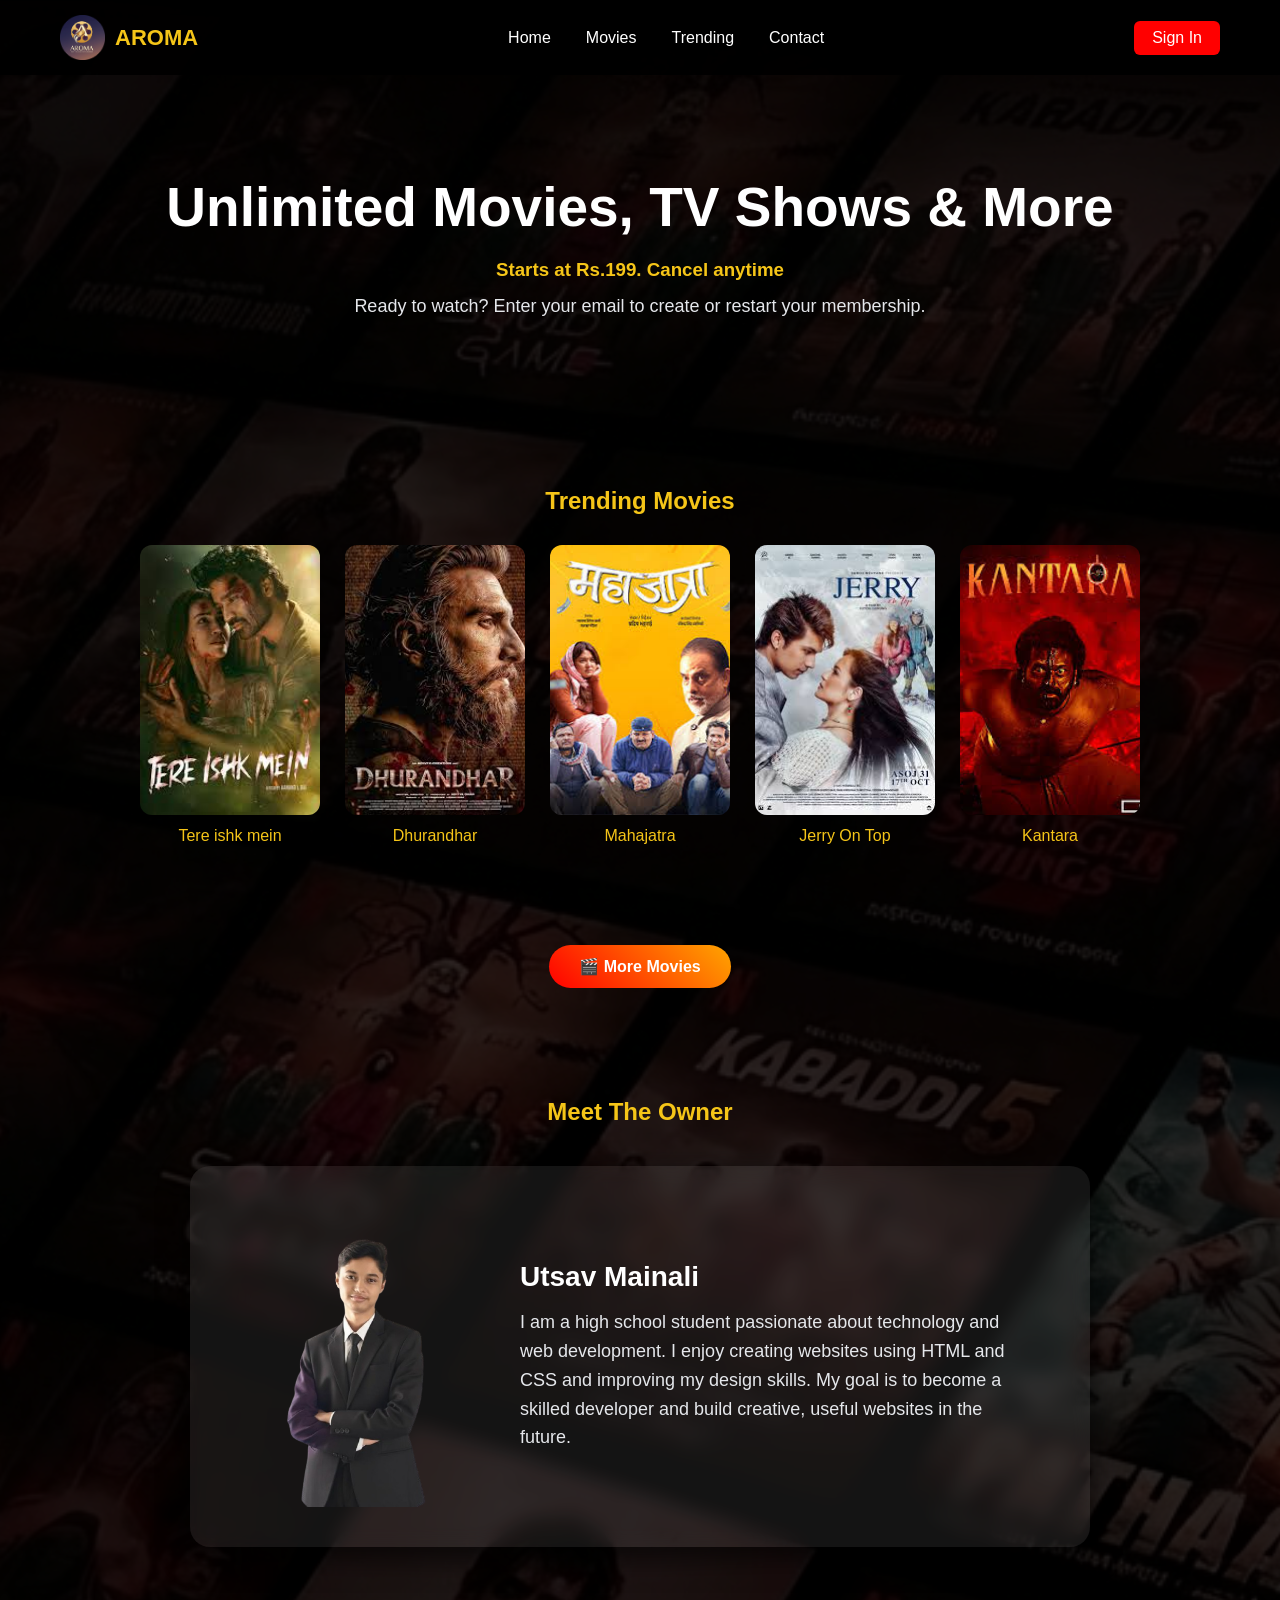
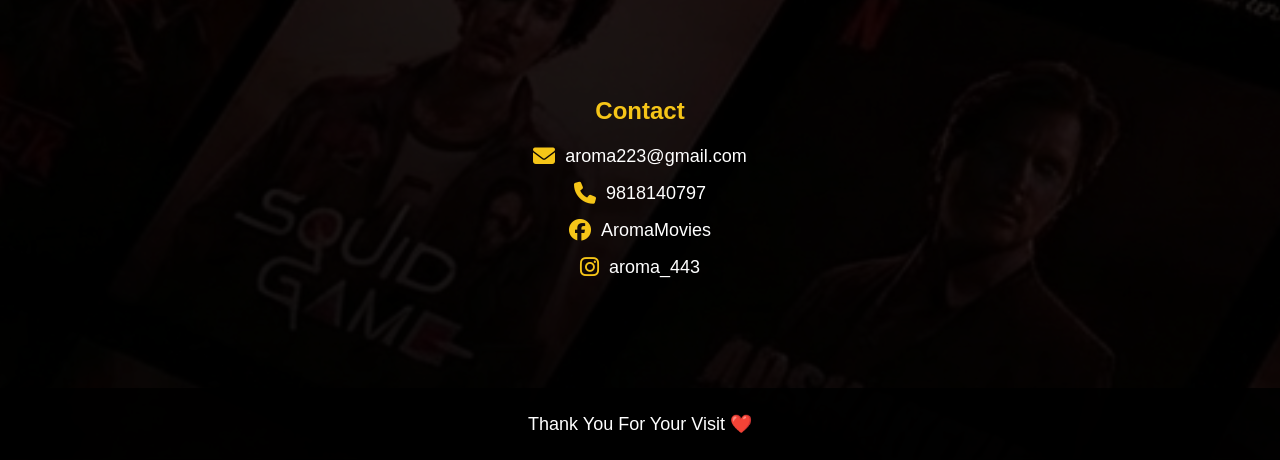
<file: index.html>
<!DOCTYPE html>
<html lang="en">
<head>
    <meta charset="UTF-8">
    <title>AROMA</title>
    <link rel="stylesheet" href="style.css">
    <!-- Font Awesome for icons -->
    <link rel="stylesheet" href="https://cdnjs.cloudflare.com/ajax/libs/font-awesome/6.4.0/css/all.min.css">
</head>

<body>

<!-- NAVBAR -->
<header>
    <div class="logo">
        <img src="logo-modified.png" width="45">
        <h2>AROMA</h2>
    </div>

    <nav>
        <ul class="nav-links">
            <li><a href="#">Home</a></li>
            <li><a href="#">Movies</a></li>
            <li><a href="#">Trending</a></li>
            <li><a href="#">Contact</a></li>
        </ul>
    </nav>

    <a href="signIN.html" class="btn">Sign In</a>
</header>

<!-- HERO -->
<section class="hero">
    <h1>Unlimited Movies, TV Shows & More</h1>
    <h3>Starts at Rs.199. Cancel anytime</h3>
    <p>Ready to watch? Enter your email to create or restart your membership.</p>
</section>

<!-- TRENDING MOVIES -->
<section class="trending">
    <h2>Trending Movies</h2>
    <div class="movie-row">
        <div class="movie-card">
            <img src="Bollyhood2.jpg" class="movie">
            <p>Tere ishk mein</p>
        </div>
        <div class="movie-card">
            <img src="Bollyhood3.jpg" class="movie">
            <p>Dhurandhar</p>
        </div>
        <div class="movie-card">
            <img src="Neplyhood7.jpg" class="movie">
            <p>Mahajatra</p>
        </div>
        <div class="movie-card">
            <img src="Neplyhood2.jpg" class="movie">
            <p>Jerry On Top</p>
        </div>
        <div class="movie-card">
            <img src="Bollyhood7.jpg" class="movie">
            <p>Kantara</p>
        </div>
    </div>
</section>

<!-- Hidden Toggle Checkbox -->
<input type="checkbox" id="more-toggle" hidden>

<!-- MORE MOVIES BUTTON -->
<label for="more-toggle" class="more-btn">🎬 More Movies</label>

<!-- MORE MOVIES SECTION -->
<section class="more-movies">
    <h2>More Movies</h2>
    <div class="movie-row">
        <div class="movie-card">
            <img src="Neplyhood1.jpg" class="movie">
            <p>Mahajatra</p>
        </div>
        <div class="movie-card">
            <img src="Neplyhood4.jpg" class="movie">
            <p>Magney Raja</p>
        </div>
        <div class="movie-card">
            <img src="Neplyhood5.jpg" class="movie">
            <p>Anjila</p>
        </div>
        <div class="movie-card">
            <img src="Neplyhood6.jpg" class="movie">
            <p>Farki Farki</p>
        </div>
        <div class="movie-card">
            <img src="Neplyhood8.jpg" class="movie">
            <p>Soltini</p>
        </div>
        <div class="movie-card">
            <img src="Neplyhood12.jpg" class="movie">
            <p>Hari bahadur ko Jutta</p>
        </div> 
        
    </div>
    
        <div class="movie-row">
            <div class="movie-card">
                <img src="Bollyhood1.jpg" class="movie">
                <p>Raanjhanaa</p>
            </div>
            <div class="movie-card">
                <img src="Bollyhood4.jpg" class="movie">
                <p>Sonu ke Titu ki Sweety</p>
            </div>
            <div class="movie-card">
                <img src="Bollyhood5.jpg" class="movie">
                <p>KGF-2 </p>
            </div>
            <div class="movie-card">
                <img src="Bollyhood6.jpg" class="movie">
                <p>Pushpa-2</p>
            </div>
            <div class="movie-card">
                <img src="Bollyhood11.jpg" class="movie">
                <p>Scam 1992:The metha story</p>
            </div>
            <div class="movie-card">
                <img src="Bollyhood12.jpg" class="movie">
                <p>Ram leela</p>
            </div>
        </div>
        
        <div class="movie-row">
            <div class="movie-card">
                <img src="hollyhood1.jpg" class="movie">
                <p>Titanic</p>
            </div>
            <div class="movie-card">
                <img src="hollyhood2.jpg" class="movie">
                <p>Lucy</p>
            </div>
            <div class="movie-card">
                <img src="hollyhood3.jpg" class="movie">
                <p>Oppenheimer</p>
            </div>
            <div class="movie-card">
                <img src="hollyhood4.jpg" class="movie">
                <p>The matrix</p>
            </div>
            <div class="movie-card">
                <img src="hollyhood5.jpg" class="movie">
                <p>Interstellar</p>
            </div>
            <div class="movie-card">
                <img src="hollyhood6.jpg" class="movie">
                <p>Avengers:Endgame</p>
            </div>
        </div>

    
</section>

<!-- OWNER -->
<section class="owner">
    <h2>Meet The Owner</h2>
    <div class="owner-card">
        <img src="my_image-removebg-preview.png" class="profile">
        <div class="owner-text">
            <h3>Utsav Mainali</h3>
            <p>I am a high school student passionate about technology and web development. 
            I enjoy creating websites using HTML and CSS and improving my design skills. 
            My goal is to become a skilled developer and build creative, useful websites in the future.</p>
        </div>
    </div>
</section>

<!-- CONTACT -->
<section class="contact">
    <h2>Contact</h2>
    <div class="contact-info">
        <p><i class="fa-solid fa-envelope"></i> aroma223@gmail.com</p>
        <p><i class="fa-solid fa-phone"></i> 9818140797</p>
        <p><i class="fa-brands fa-facebook"></i> AromaMovies</p>
        <p><i class="fa-brands fa-instagram"></i> aroma_443</p>
    </div>
</section>

<!-- FOOTER -->
<footer>
    <p>Thank You For Your Visit ❤️</p>
</footer>

</body>
</html>
</file>
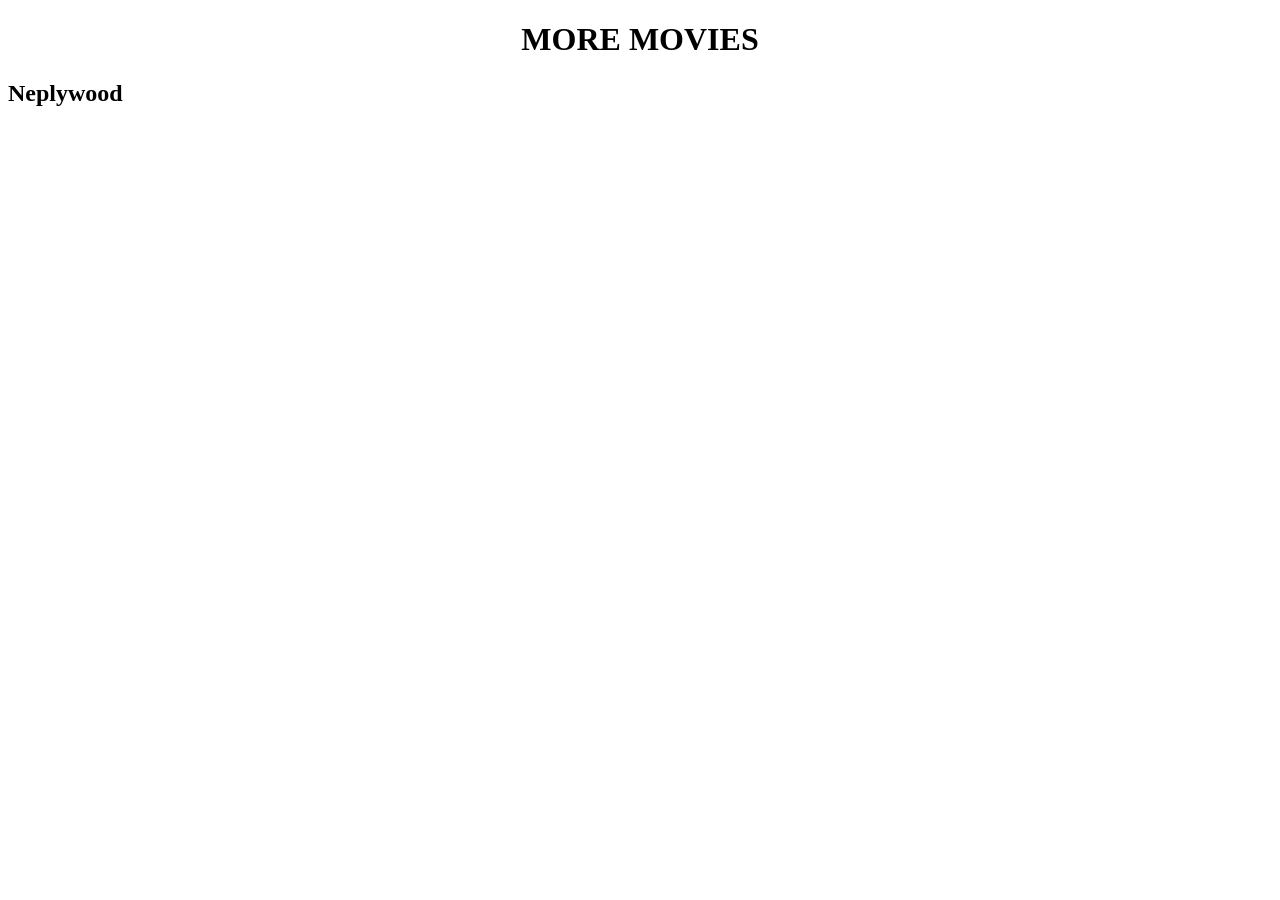
<file: SEE MORE.html>
<!DOCTYPE html>
<html lang="en">
<head>
    <meta charset="UTF-8">
    <meta name="viewport" content="width=device-width, initial-scale=1.0">
    <title>Document</title>
</head>
<body>
    <h1 style="text-align: center;" >MORE MOVIES</h1>
    <h2>Neplywood</h2>
</body>
</html>
</file>
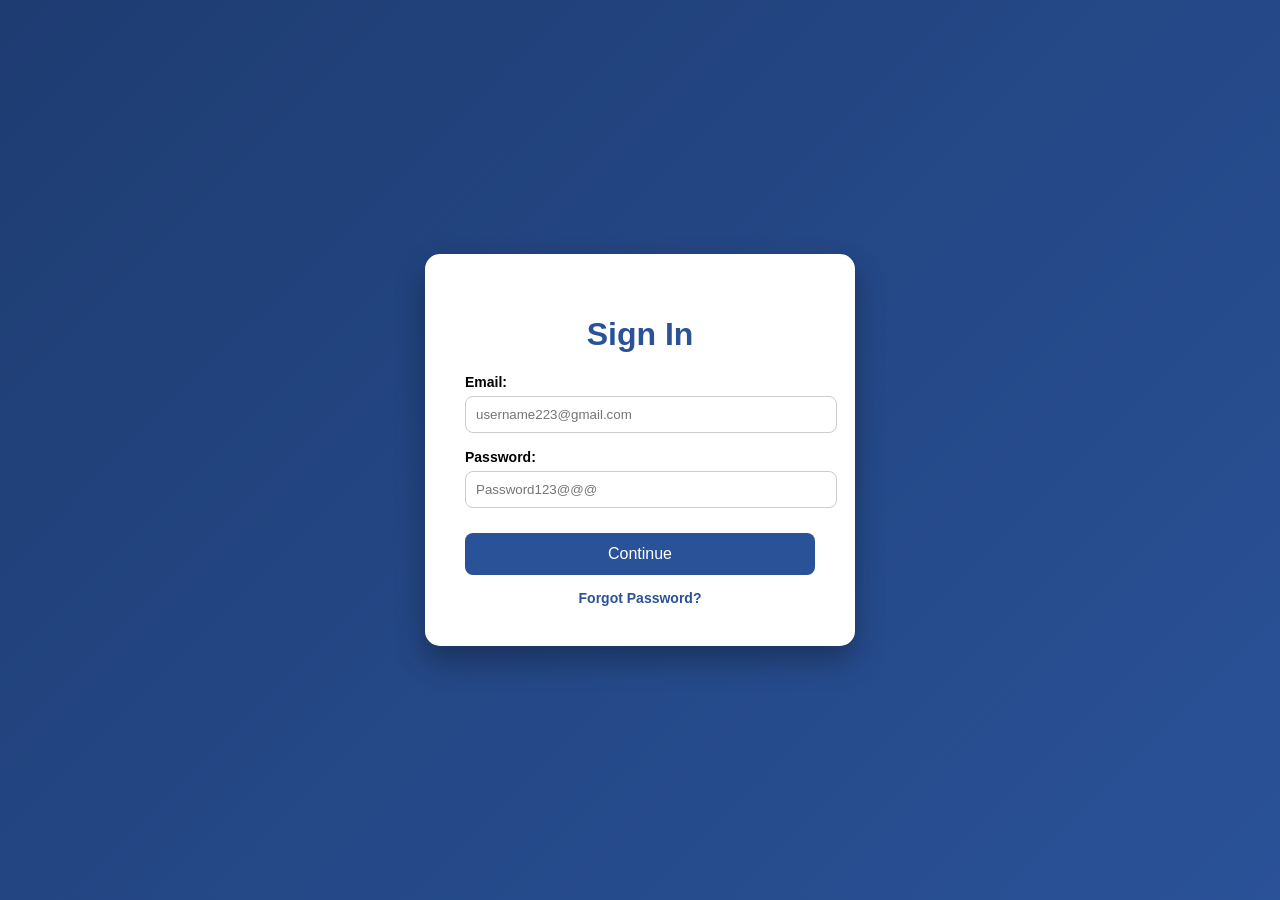
<file: signIN.html>
<!DOCTYPE html>
<html lang="en">
<head>
    <meta charset="UTF-8">
    <meta name="viewport" content="width=device-width, initial-scale=1.0">
    <title>AROMA - Sign In</title>

    <style>

        body {
            margin: 0;
            padding: 0;
            font-family: Arial, Helvetica, sans-serif;
            height: 100vh;
            display: flex;
            justify-content: center;
            align-items: center;
            background: linear-gradient(135deg, #1e3c72, #2a5298);
        }

        .login-container {
            background: white;
            padding: 40px;
            width: 350px;
            border-radius: 15px;
            box-shadow: 0 15px 30px rgba(0,0,0,0.3);
            text-align: center;
        }

        .login-container h1 {
            margin-bottom: 20px;
            color: #2a5298;
        }

        .input-group {
            text-align: left;
            margin-bottom: 15px;
        }

        .input-group label {
            font-weight: bold;
            font-size: 14px;
        }

        .input-group input {
            width: 100%;
            padding: 10px;
            margin-top: 5px;
            border-radius: 8px;
            border: 1px solid #ccc;
            outline: none;
            transition: 0.3s;
        }

        .input-group input:focus {
            border-color: #2a5298;
            box-shadow: 0 0 5px #2a5298;
        }

        .login-btn {
            width: 100%;
            padding: 12px;
            margin-top: 10px;
            border: none;
            border-radius: 8px;
            background: #2a5298;
            color: white;
            font-size: 16px;
            cursor: pointer;
            transition: 0.3s;
        }

        .login-btn:hover {
            background: #1e3c72;
            transform: scale(1.05);
        }

        .forgot {
            margin-top: 15px;
            font-size: 14px;
        }

        .forgot a {
            color: #2a5298;
            text-decoration: none;
            font-weight: bold;
        }

        .forgot a:hover {
            text-decoration: underline;
        }

    </style>
</head>

<body>

    <div class="login-container">
        <h1>Sign In</h1>

        <form>
            <div class="input-group">
                <label>Email:</label>
                <input type="email" placeholder="username223@gmail.com" required>
            </div>

            <div class="input-group">
                <label>Password:</label>
                <input type="password" placeholder="Password123@@@" required>
            </div>

            <button class="login-btn">Continue</button>
        </form>

        <div class="forgot">
            <a href="#">Forgot Password?</a>
        </div>
    </div>

</body>
</html>
</file>
<file: style.css>
/* ================= RESET ================= */
*{
    margin: 0;
    padding: 0;
    box-sizing: border-box;
}

/* ================= BODY ================= */
body{
    font-family: Arial, sans-serif;
    background: linear-gradient(rgba(0,0,0,0.8), rgba(0,0,0,0.8)), url("DADA.png");
    background-size: cover;
    background-position: center;
    color: white;
}

/* ================= NAVBAR ================= */
header{
    display: flex;
    justify-content: space-between;
    align-items: center;
    padding: 15px 60px;
    background-color: rgba(0,0,0,0.9);
    position: sticky;
    top: 0;
    z-index: 1000;
}

.logo{
    display: flex;
    align-items: center;
    gap: 10px;
}

.logo h2{
    color: #F5C518;
    font-size: 22px;
}

/* NAV LINKS */
nav{
    flex: 1;
    text-align: center;
}

.nav-links{
    list-style: none;
    display: inline-flex;
    gap: 35px;
}

.nav-links a{
    text-decoration: none;
    color: white;
    font-size: 16px;
    position: relative;
    transition: 0.3s;
}

.nav-links a::after{
    content: "";
    position: absolute;
    width: 0%;
    height: 2px;
    background-color: red;
    left: 0;
    bottom: -5px;
    transition: 0.3s;
}

.nav-links a:hover::after{
    width: 100%;
}

.nav-links a:hover{
    color: #F5C518;
}

/* SIGN-IN BUTTON */
.btn{
    background-color: red;
    padding: 8px 18px;
    text-decoration: none;
    color: white;
    border-radius: 6px;
    transition: 0.3s;
}

.btn:hover{
    background-color: darkred;
}

/* ================= HERO ================= */
.hero{
    text-align: center;
    padding: 100px 20px;
}

.hero h1{
    font-size: 55px;
    margin-bottom: 20px;
}

.hero h3{
    color: #F5C518;
    margin-bottom: 15px;
}

.hero p{
    font-size: 18px;
    color: #E5E7EB;
}

/* ================= TRENDING MOVIES ================= */
.trending{
    text-align: center;
    padding: 70px 20px;
}

.trending h2{
    color: #F5C518;
    margin-bottom: 30px;
}

.movie-row{
    display: flex;
    justify-content: center;
    gap: 25px;
    flex-wrap: wrap;
}

.movie-card{
    text-align: center;
}

.movie{
    width: 180px;      
    height: 270px;     
    border-radius: 12px;
    transition: 0.3s;
    cursor: pointer;
    object-fit: cover; 
}

.movie:hover{
    transform: scale(1.1);
    box-shadow: 0 10px 25px rgba(0,0,0,0.8);
}

.movie-card p{
    margin-top: 8px;
    font-size: 16px;
    color: #F5C518;
}

/* ================= MORE MOVIES SECTION ================= */
.more-movies {
    display: none;
    padding: 70px 20px;
    text-align: center;
}

.more-movies h2{
    color: #F5C518;
    margin-bottom: 30px;
}

/* Show More Movies when checkbox is checked */
#more-toggle:checked ~ .more-movies {
    display: block;
}

/* More Movies Button */
.more-btn {
    display: block;
    width: fit-content;
    margin: 30px auto;
    padding: 12px 30px;
    background: linear-gradient(45deg, red, orange);
    color: white;
    border-radius: 30px;
    font-weight: bold;
    cursor: pointer;
    transition: 0.3s;
    text-align: center;
}

.more-btn:hover {
    transform: scale(1.1);
    box-shadow: 0 8px 20px rgba(255,0,0,0.7);
}

/* Movie Grid for More Movies */
.more-movies .movie-row{
    display: flex;
    justify-content: center;
    gap: 25px;
    flex-wrap: wrap;
    margin-top: 20px;
}

.more-movies .movie-card{
    text-align: center;
}

.more-movies .movie-card img{
    width: 180px;     
    height: 270px;
    border-radius: 12px;
    object-fit: cover;
    cursor: pointer;
    transition: 0.3s;
}

.more-movies .movie-card img:hover{
    transform: scale(1.1);
    box-shadow: 0 10px 25px rgba(0,0,0,0.8);
}

.more-movies .movie-card p{
    margin-top: 8px;
    font-size: 16px;
    color: #F5C518;
}

/* ================= OWNER SECTION ================= */
.owner{
    padding: 80px 20px;
    text-align: center;
}

.owner h2{
    margin-bottom: 40px;
    color: #F5C518;
}

.owner-card{
    display: flex;
    align-items: center;
    justify-content: center;
    gap: 40px;
    max-width: 900px;
    margin: auto;
    padding: 40px;
    background: rgba(255,255,255,0.08);
    border-radius: 20px;
    backdrop-filter: blur(10px);
    box-shadow: 0 10px 30px rgba(0,0,0,0.7);
    transition: 0.3s;
}

.owner-card:hover{
    transform: translateY(-8px);
}

.profile{
    width: 220px;
    border-radius: 20px;
}

.owner-text{
    max-width: 500px;
    text-align: left;
}

.owner-text h3{
    margin-bottom: 15px;
    font-size: 28px;
}

.owner-text p{
    font-size: 18px;
    line-height: 1.6;
    color: #E5E7EB;
}

/* ================= CONTACT SECTION ================= */
.contact{
    padding: 70px 20px;
    text-align: center;
}

.contact h2{
    margin-bottom: 20px;
    color: #F5C518;
}

.contact-info{
    display: flex;
    flex-direction: column;
    align-items: center;
    gap: 15px;
    font-size: 18px;
    margin-top: 20px;
}

.contact-info i{
    color: #F5C518;
    font-size: 22px;
}

.contact-info p{
    display: flex;
    align-items: center;
    gap: 10px;
}

/* ================= FOOTER ================= */
footer{
    text-align: center;
    padding: 25px;
    background-color: rgba(0,0,0,0.9);
    margin-top: 40px;
}

footer p{
    font-size: 18px;
}
</file>
